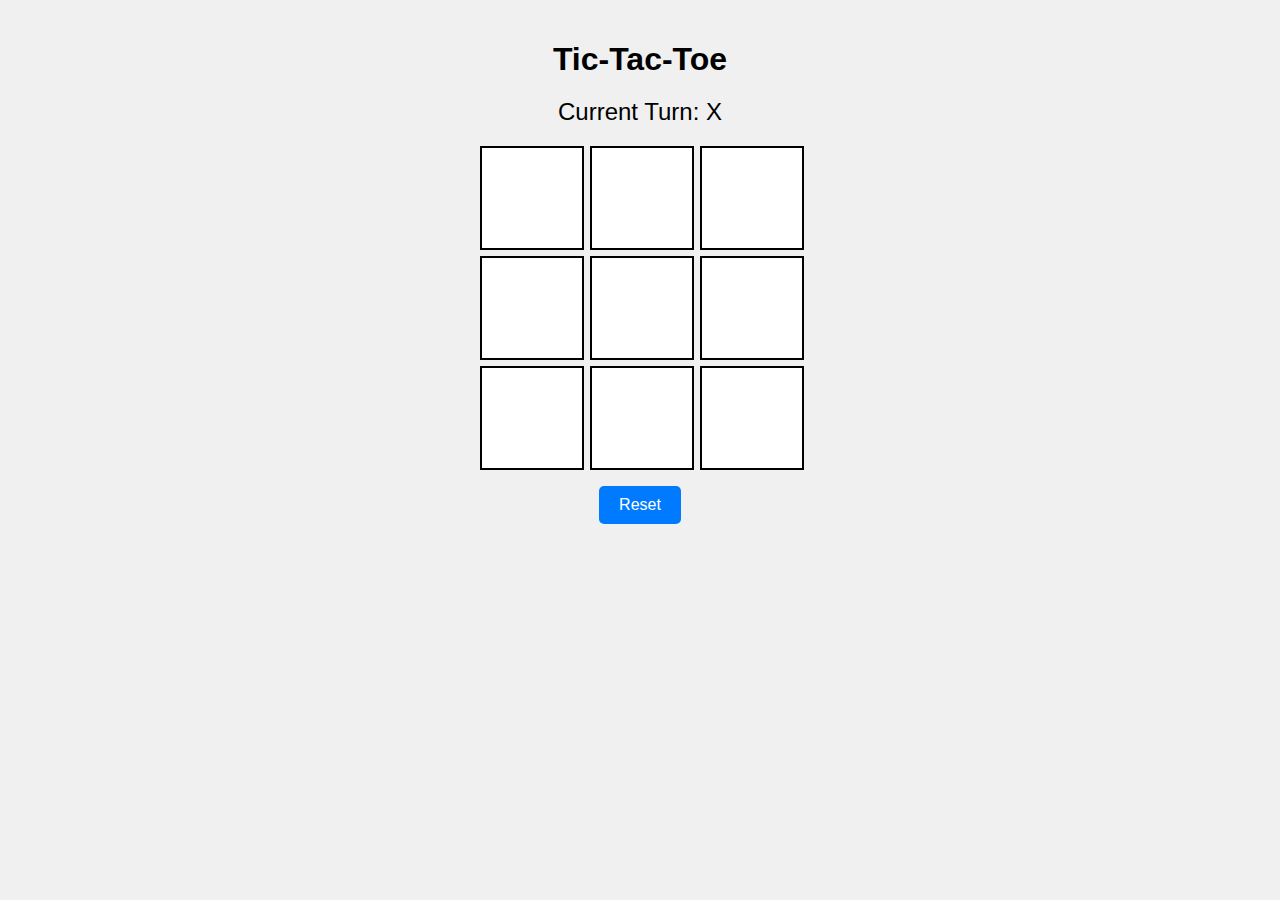
<file: TicTacToe/index.html>
<!DOCTYPE html>
<html lang="en">
<head>
    <meta charset="UTF-8">
    <meta name="viewport" content="width=device-width, initial-scale=1.0">
    <title>Tic-Tac-Toe</title>
    <link rel="stylesheet" href="./assets/styles.css">
</head>
<body>
    <h1>Tic-Tac-Toe</h1>
    <div id="status">Current Turn: X</div>
    <div id="board">
        <div class="cell" data-cell></div>
        <div class="cell" data-cell></div>
        <div class="cell" data-cell></div>
        <div class="cell" data-cell></div>
        <div class="cell" data-cell></div>
        <div class="cell" data-cell></div>
        <div class="cell" data-cell></div>
        <div class="cell" data-cell></div>
        <div class="cell" data-cell></div>
    </div>
    <button id="resetButton" class="reset-button">Reset</button>
    <script>
      document.addEventListener('DOMContentLoaded', () => {
          const cells = document.querySelectorAll('[data-cell]');
          const statusDisplay = document.getElementById('status');
          const resetButton = document.getElementById('resetButton');
          let isXTurn = true;
          const WINNING_COMBINATIONS = [
              [0, 1, 2],
              [3, 4, 5],
              [6, 7, 8],
              [0, 3, 6],
              [1, 4, 7],
              [2, 5, 8],
              [0, 4, 8],
              [2, 4, 6]
          ];
  
          function handleClick(event) {
              const cell = event.target;
              if (isXTurn) {
                  placeMark(cell, 'x');
                  if (checkWin('x')) {
                      statusDisplay.innerText = 'X Wins!';
                      endGame();
                  } else if (isDraw()) {
                      statusDisplay.innerText = 'Draw!';
                      endGame();
                  } else {
                      isXTurn = false;
                      updateStatus();
                      setTimeout(computerTurn, 500); // Delay for computer's turn
                  }
              }
          }
  
          function placeMark(cell, currentClass) {
              cell.classList.add(currentClass);
              cell.innerText = currentClass.toUpperCase();
          }
  
          function swapTurns() {
              isXTurn = !isXTurn;
          }
  
          function updateStatus() {
              const currentPlayer = isXTurn ? 'X' : 'O';
              statusDisplay.innerText = `Current Turn: ${currentPlayer}`;
          }

          function checkWin(currentClass) {
              return WINNING_COMBINATIONS.some(combination => {
                  return combination.every(index => {
                      return cells[index].classList.contains(currentClass);
                  });
              });
          }

          function isDraw() {
              return [...cells].every(cell => {
                  return cell.classList.contains('x') || cell.classList.contains('o');
              });
          }

          function endGame() {
              cells.forEach(cell => {
                  cell.removeEventListener('click', handleClick);
              });
          }

          function resetGame() {
              cells.forEach(cell => {
                  cell.classList.remove('x', 'o');
                  cell.innerText = '';
                  cell.addEventListener('click', handleClick, { once: true });
              });
              isXTurn = true;
              updateStatus();
          }

          function computerTurn() {
              statusDisplay.innerText = 'Computer\'s Turn...';
              setTimeout(() => {
                  const emptyCells = [...cells].filter(cell => !cell.classList.contains('x') && !cell.classList.contains('o'));
                  if (emptyCells.length === 0) return;
                  const bestMove = getBestMove();
                  placeMark(cells[bestMove], 'o');
                  if (checkWin('o')) {
                      statusDisplay.innerText = 'O Wins!';
                      endGame();
                  } else if (isDraw()) {
                      statusDisplay.innerText = 'Draw!';
                      endGame();
                  } else {
                      isXTurn = true;
                      updateStatus();
                  }
              }, 500); // Delay for computer's turn
          }

          function getBestMove() {
              let bestScore = -Infinity;
              let move;
              cells.forEach((cell, index) => {
                  if (!cell.classList.contains('x') && !cell.classList.contains('o')) {
                      cell.classList.add('o');
                      let score = minimax(cells, 0, false);
                      cell.classList.remove('o');
                      if (score > bestScore) {
                          bestScore = score;
                          move = index;
                      }
                  }
              });
              return move;
          }

          function minimax(cells, depth, isMaximizing) {
              if (checkWin('o')) return 10 - depth;
              if (checkWin('x')) return depth - 10;
              if (isDraw()) return 0;

              if (isMaximizing) {
                  let bestScore = -Infinity;
                  cells.forEach(cell => {
                      if (!cell.classList.contains('x') && !cell.classList.contains('o')) {
                          cell.classList.add('o');
                          let score = minimax(cells, depth + 1, false);
                          cell.classList.remove('o');
                          bestScore = Math.max(score, bestScore);
                      }
                  });
                  return bestScore;
              } else {
                  let bestScore = Infinity;
                  cells.forEach(cell => {
                      if (!cell.classList.contains('x') && !cell.classList.contains('o')) {
                          cell.classList.add('x');
                          let score = minimax(cells, depth + 1, true);
                          cell.classList.remove('x');
                          bestScore = Math.min(score, bestScore);
                      }
                  });
                  return bestScore;
              }
          }
  
          resetButton.addEventListener('click', resetGame);
  
          cells.forEach(cell => {
              cell.addEventListener('click', handleClick, { once: true });
          });
  
          updateStatus(); // Initial status update
      });
  </script>
</body>
</html>
</file>
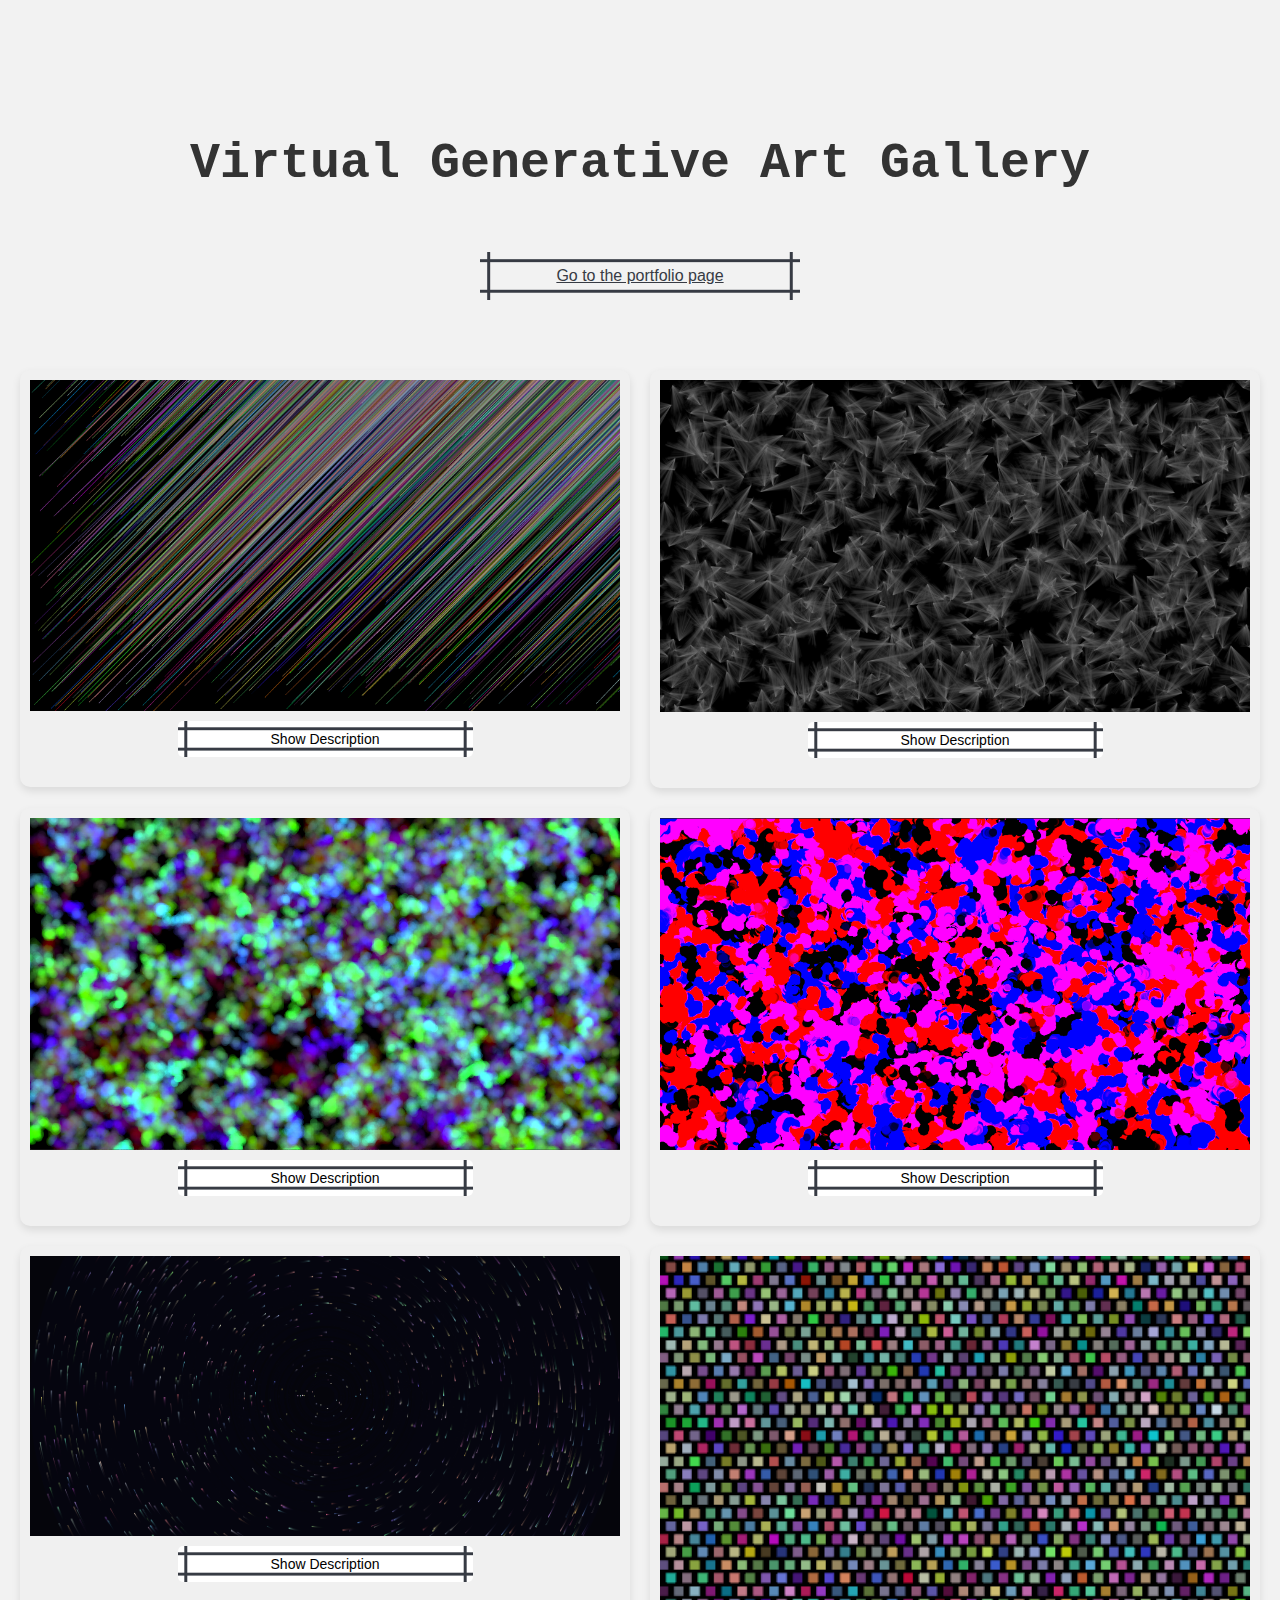
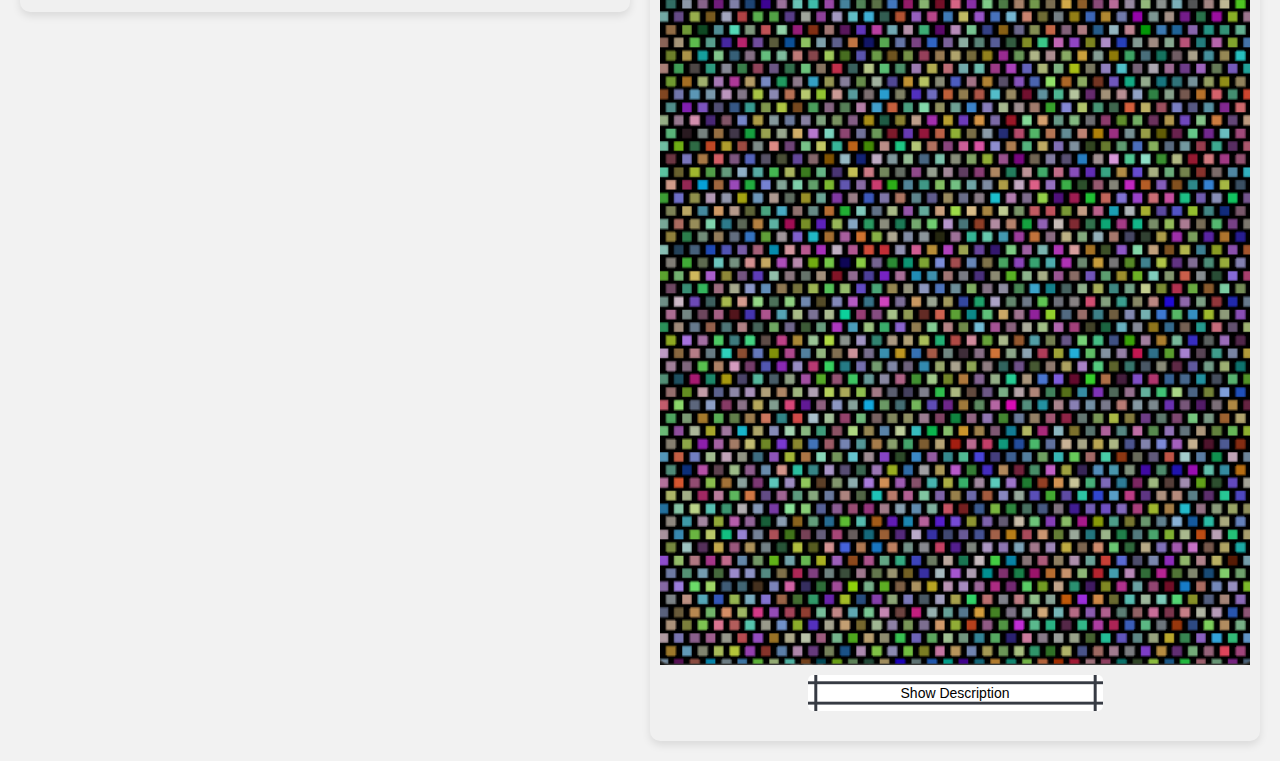
<file: Sites/GenArtPortfolio/GenArtPortfolio.html>
<!DOCTYPE html>
<html lang="en">
<head>
    <meta charset="UTF-8">
    <meta name="viewport" content="width=device-width, initial-scale=1.0">
    <title>Portfolio</title>
    <link rel="stylesheet" href="GenArtPortfolio.css">
    <style>
        body {
            font-family: Arial, sans-serif;
        }
    
        .desc-preview {
            display: none;
            margin-top: 10px;
            font-size: 16px;
        }
        
        
        .gallery-container {
            display: grid;
            grid-template-columns: repeat(auto-fill, minmax(500px, 1fr)); /* Adjusted minmax value for larger images */
            gap: 20px;
            padding: 20px;
        }
    
        .gallery {
            background: #f0f0f0;
            width: 100%;
            padding: 10px;
            border-radius: 10px;
            box-shadow: 0 4px 8px rgba(0, 0, 0, 0.1);
            overflow: hidden; /* Ensure the image does not overflow the container */
            position: relative;
        }
    
        .gallery img {
            width: 120%; /* Ensure the image covers the entire gallery item */
            height: auto;
            display: block;
            transition: transform 0.3s ease; /* Smooth scaling effect */
        }
    
        /*.gallery:hover img {
            transform: scale(1.1);  Scale up the image on hover 
        }*/
        .buttonShowText {
            display: inline-block;
            padding: 10px 20px;
            font-size: 14px;
            color: rgb(0, 0, 0);
            background-color: #ffffff;
            border: none;
            border-radius: 5px;
            cursor: pointer;
        }
    
        .buttonShowText:hover {
            background-color: #ffffff;
        }
    </style>
</head>
<body>

    <h1 id="firstHeading">Virtual Generative Art Gallery</h1>

    <a id="goBack" href="index.html">Go to the portfolio page</a>

    <div class="gallery-container">
        <div class="image-preview">
            <div class="gallery">
                <img src="../../Images/GenArt/stripes.png" alt="Description of the image">
                <button class="buttonShowText" onclick="showText(this)">Show Description</button>
                <div class="desc-preview" id="desc-image">
                    "Lines of Convergence" is a reflection of the intricacies of human experience and the uncharted pathways we navigate.
                    In this piece, I sought to capture the essence of life's complex yet beautiful intersections through a dynamic array of diagonal,
                    multicolored lines against a profound black canvas. Each line represents a unique journey, a distinct narrative that, when viewed collectively,
                    forms a tapestry of interwoven destinies. The vivid spectrum of hues—from deep purples and greens to delicate blues and reds—symbolizes the diversity
                    and harmony found in our shared existence. My intent was to evoke contemplation on the chaotic yet ordered nature of the universe,
                    inviting viewers to discover the inherent beauty within the abstract intersections of their own lives.
                </div>
            </div>
        </div>

        <div class="image-preview">
            <div class="gallery">
                <img src="../../Images/GenArt/Flakes.png" alt="Description of the image">
                <button class="buttonShowText" onclick="showText(this)">Show Description</button>
                <div class="desc-preview" id="desc-image">
                    "Veil of Shadows" is an exploration into the mysterious and ephemeral nature of existence.
                    This piece is composed of intricate, overlapping patterns of translucent, smoky triangles set against a stark black background.
                    Each form emerges from the void, converging and dissipating like fleeting moments and memories.
                    The subtle gradients within the shapes suggest a sense of depth and movement, inviting the viewer to delve into the layered complexity of their own subconscious.
                    The monochromatic palette underscores the enigmatic quality of the artwork, evoking a contemplative mood.
                    Through "Veil of Shadows," I aim to capture the elusive and ever-shifting nature of reality, urging viewers to embrace the unknown and find beauty in the transient.
                </div>
            </div>
        </div>

        <div class="image-preview">
            <div class="gallery">
                <img src="../../Images/GenArt/LsVibes.png" alt="Description of the image">
                <button class="buttonShowText" onclick="showText(this)">Show Description</button>
                <div class="desc-preview" id="desc-image">
                    <div class="desc">"Chromatic Symphony" is an exuberant celebration of color and form, a vivid manifestation of energy and movement.
                        This piece is a riotous blend of vibrant reds, blues, purples, and pinks, all intermingling in a cacophony of abstract shapes against a contrasting black background.
                        Each blotch and swirl pulses with life, evoking the spontaneity and joy found in unfiltered creative expression.
                        The chaotic yet harmonious interplay of hues invites the viewer to lose themselves in the myriad possibilities within the canvas. Through "Chromatic Symphony,"
                        I aim to encapsulate the essence of passion and exuberance, encouraging viewers to embrace the kaleidoscope of emotions and experiences that make up the human spirit.
                    </div>
                </div>
            </div>
        </div>

        <div class="image-preview">
            <div class="gallery">
                <img src="../../Images/GenArt/v3.png" alt="Description of the image">
                <button class="buttonShowText" onclick="showText(this)">Show Description</button>
                <div class="desc-preview" id="desc-image">
                    "Neon Reverie" is a vibrant exploration of luminosity and depth, capturing the ethereal beauty of light in motion.
                    This piece is an amalgamation of blurred, glowing orbs in shades of neon green, electric blue, and vivid purple, set against a velvety black background.
                    Each glowing spot seems to pulse with an otherworldly energy, evoking a sense of drifting through a dreamscape or peering into a microscopic world teeming with life.
                    The soft focus and overlapping colors create a sense of fluidity and continuous transformation. With "Neon Reverie,"
                    I aim to immerse the viewer in a meditative experience, encouraging them to revel in the abstract beauty of light and color, and to find tranquility within the vibrant chaos.
                </div>
            </div>
        </div>

        <div class="image-preview">
            <div class="gallery">
                <img src="../../Images/GenArt/AdAstra.png" alt="Description of the image">
                <button class="buttonShowText" onclick="showText(this)">Show Description</button>
                <div class="desc-preview" id="desc-image">
                    "Pixelated Symphony" is an homage to the digital era, capturing the essence of modernity through a meticulously arranged mosaic of tiny, multicolored squares. 
                    Each pixel, with its distinct hue, contributes to a larger, cohesive pattern, reflecting the interconnectedness of individual elements in the digital world.
                    The harmonious blend of pastel shades—ranging from soft blues and greens to gentle pinks and yellows—creates a mesmerizing tapestry that draws the viewer in for closer inspection.
                    The structured yet seemingly random distribution of colors invites contemplation on the balance between chaos and order.
                    With "Pixelated Symphony," I aim to celebrate the beauty found in the minutiae of digital art, encouraging viewers to appreciate the complexity and elegance inherent in the simplest of forms.
                </div>
            </div>
        </div>

        <div class="image-preview">
            <div class="gallery">
                <img src="../../Images/GenArt/Mosaic.png" alt="Description of the image">
                <button class="buttonShowText" onclick="showText(this)">Show Description</button>
                <div class="desc-preview" id="desc-image">
                    "Pixelated Symphony" is an homage to the digital era, capturing the essence of modernity through a meticulously arranged mosaic of tiny, multicolored squares. 
                    Each pixel, with its distinct hue, contributes to a larger, cohesive pattern, reflecting the interconnectedness of individual elements in the digital world.
                    The harmonious blend of pastel shades—ranging from soft blues and greens to gentle pinks and yellows—creates a mesmerizing tapestry that draws the viewer in for closer inspection.
                    The structured yet seemingly random distribution of colors invites contemplation on the balance between chaos and order.
                    With "Pixelated Symphony," I aim to celebrate the beauty found in the minutiae of digital art, encouraging viewers to appreciate the complexity and elegance inherent in the simplest of forms.
                </div>
            </div>
        </div>
    </div>

    <script>
        function showText(button) {
            var desc = button.nextElementSibling;
            if (desc.style.display === "none" || desc.style.display === "") {
                desc.style.display = "block";
                button.textContent = "Hide Description";
            } else {
                desc.style.display = "none";
                button.textContent = "Show Description";
            }
        }
    </script>
</body>
</html>
</file>
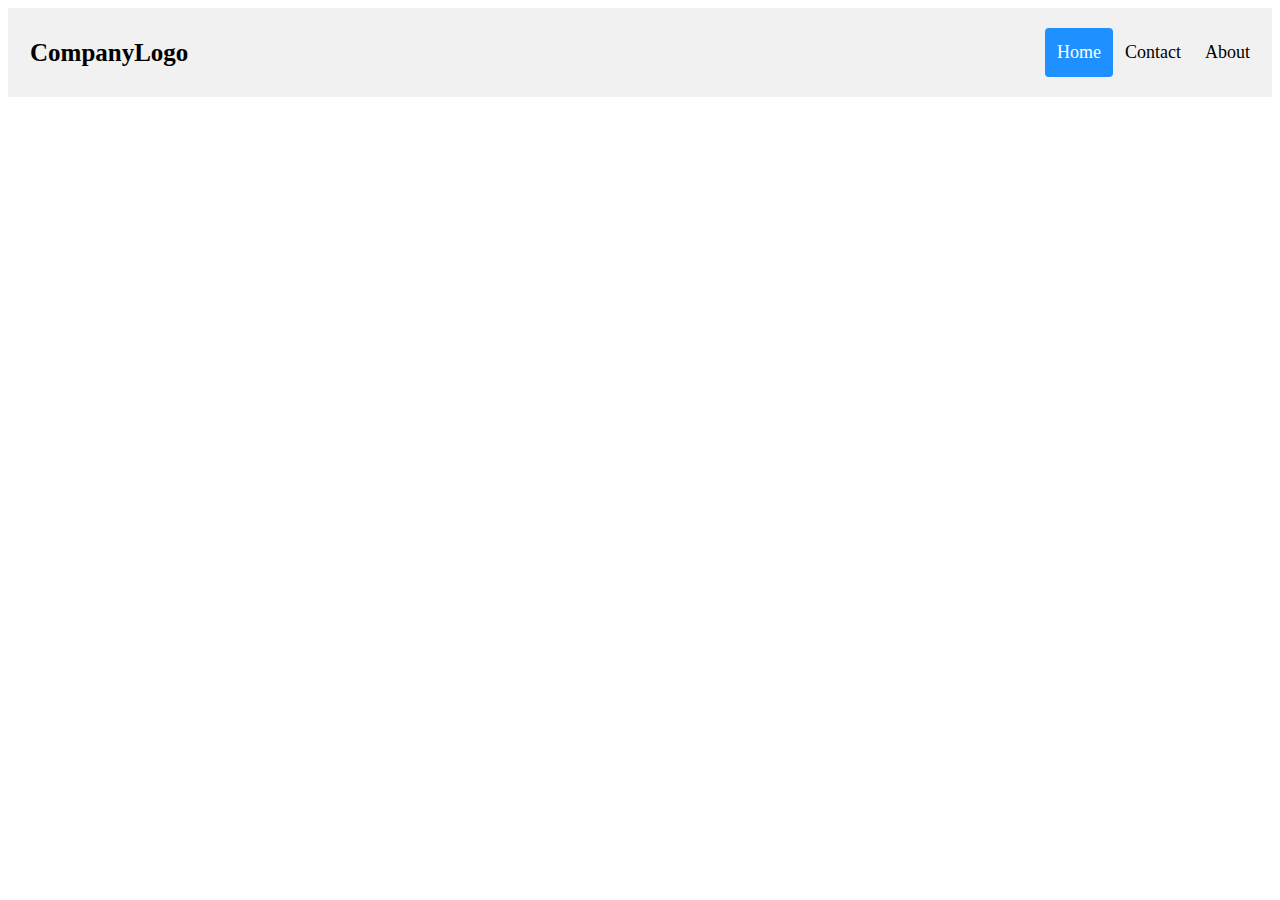
<file: Sites/LandingPage/LandingPage.html>
<!DOCTYPE html>
<html lang="en">
<head>
    <meta charset="UTF-8">
    <meta name="viewport" content="width=device-width, initial-scale=1.0">
    <title>Astra Consulting</title>
    <link rel="stylesheet" href="LandingPage.css">
</head>
<body>


    <div class="background-header"> 
        <div class="header">
            <a href="#default" class="logo">CompanyLogo</a>
            <div class="header-right">
            <a class="active" href="#home">Home</a>
            <a href="#contact">Contact</a>
            <a href="#about">About</a>
            </div>
        </div>
    </div>


</body>
</html>
</file>
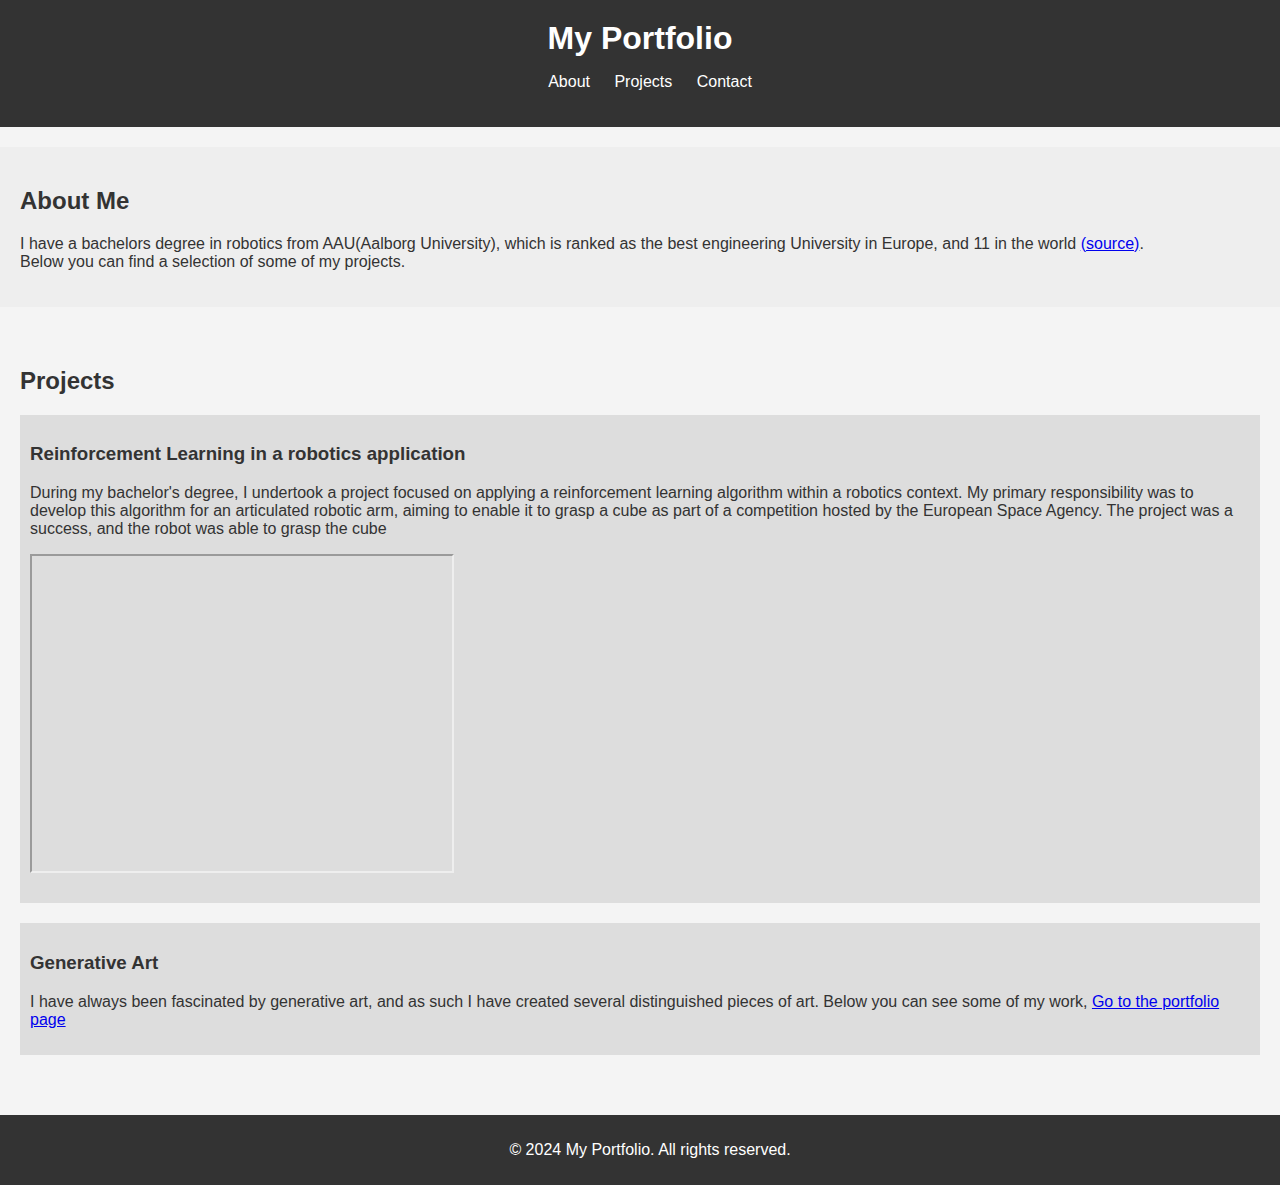
<file: Sites/PrivatePortfolio/privatePortfolio.html>
<!DOCTYPE html>
<html lang="en">
<head>
    <meta charset="UTF-8">
    <meta name="viewport" content="width=device-width, initial-scale=1.0">
    <title>Portfolio</title>
    <link rel="stylesheet" href="privatePortfolio.css">
</head>
<body>
    <header>
        <h1>My Portfolio</h1>
        <nav>
            <ul>
                <li><a href="#about">About</a></li>
                <li><a href="#projects">Projects</a></li>
                <li><a href="#contact">Contact</a></li>
            </ul>
        </nav>
    </header>

    <section id="about">
        <h2>About Me</h2>
        <p>I have a bachelors degree in robotics from AAU(Aalborg University),
             which is ranked as the best engineering University in Europe, and 11 in the world <a href="https://www.aau.dk/om-aau/profil/ranking/placeringer">(source)</a>.
             <br>
             Below you can find a selection of some of my projects. <br></p>    </section>
    <section id="projects">
        <h2>Projects</h2>
        <div class="project">
            <h3>Reinforcement Learning in a robotics application</h3>
            <p> During my bachelor's degree, I undertook a project focused on applying a reinforcement learning algorithm within a robotics context.
                My primary responsibility was to develop this algorithm for an articulated robotic arm, aiming to enable it to grasp a 
                cube as part of a competition hosted by the European Space Agency. The project was a success, and the robot was able to grasp the cube </p>
                <iframe width="420" height="315"
                src="https://www.youtube.com/embed/bm1WEpTQGgo">
                </iframe>


            </p>
        </div>
          
        <div class="project">
            <h3>Generative Art</h3>
            <p> I have always been fascinated by generative art, and as such I have created several distinguished pieces of art. 
                Below you can see some of my work, <a href="Sites\GenArtPortfolio\GenArtPortfolio.html">Go to the portfolio page</a>
                
            </p>
                


            </p>
        </div>
    </section>






    <!--
    <section id="contact">
        <h2>Contact Me</h2>
        <form>
            <label for="name">Name:</label>
            <input type="text" id="name" name="name" required>
            <label for="email">Email:</label>
            <input type="email" id="email" name="email" required>
            <label for="message">Message:</label>
            <textarea id="message" name="message" required></textarea>
            <button type="submit">Send</button>
        </form>
    </section>
-->
    <footer>
        <p>&copy; 2024 My Portfolio. All rights reserved.</p>
    </footer>
</body>
</html>
</file>
<file: TicTacToe/assets/styles.css>
body {
    display: flex;
    flex-direction: column;
    align-items: center;
    font-family: Arial, sans-serif;
    background-color: #f0f0f0;
    margin: 0;
    padding: 20px;
}

h1 {
    margin-bottom: 20px;
}

#status {
    margin-bottom: 20px;
    font-size: 1.5em;
}

#board {
    display: grid;
    grid-template-columns: repeat(3, 100px);
    grid-template-rows: repeat(3, 100px);
    gap: 10px;
    margin-bottom: 20px;
}

.cell {
    display: flex;
    align-items: center;
    justify-content: center;
    width: 100px;
    height: 100px;
    background-color: #fff;
    border: 2px solid #000;
    font-size: 2em;
    cursor: pointer;
}

.cell.x {
    color: #ff0000;
}

.cell.o {
    color: #0000ff;
}

.reset-button {
    padding: 10px 20px;
    font-size: 1em;
    background-color: #007bff;
    color: #fff;
    border: none;
    border-radius: 5px;
    cursor: pointer;
    transition: background-color 0.3s;
}

.reset-button:hover {
    background-color: #0056b3;
}
</file>
<file: Sites/LandingPage/LandingPage.css>
/* Style the header with a grey background and some padding */

.background-header {
    background-color: black;
}
.header {
    overflow: hidden;
    background-color: #f1f1f1;
    padding: 20px 10px;
  }
  
  /* Style the header links */
  .header a {
    float: left;
    color: black;
    text-align: center;
    padding: 12px;
    text-decoration: none;
    font-size: 18px;
    line-height: 25px;
    border-radius: 4px;
  }
  
  /* Style the logo link (notice that we set the same value of line-height and font-size to prevent the header to increase when the font gets bigger */
  .header a.logo {
    font-size: 25px;
    font-weight: bold;
  }
  
  /* Change the background color on mouse-over */
  .header a:hover {
    background-color: #ddd;
    color: black;
  }
  
  /* Style the active/current link*/
  .header a.active {
    background-color: dodgerblue;
    color: white;
  }
  
  /* Float the link section to the right */
  .header-right {
    float: right;
  }
  
  /* Add media queries for responsiveness - when the screen is 500px wide or less, stack the links on top of each other */
  @media screen and (max-width: 500px) {
    .header a {
      float: none;
      display: block;
      text-align: left;
    }
    .header-right {
      float: none;
    }
  }
</file>
<file: Sites/PrivatePortfolio/privatePortfolio.css>
/* General Body Styling */
body {
    font-family: Arial, sans-serif;
    margin: 0;
    padding: 0;
    background-color: #f4f4f4;
    color: #333;
}

/* Header Styling */
header {
    background-color: #333;
    color: #fff;
    padding-top: 20px;
    padding-bottom: 20px;
    text-align: center;
}

header h1 {
    margin: 0;
}

/* Navigation Styling */
nav ul {
    padding: 0;
    list-style: none;
    text-align: center;
}

nav ul li {
    display: inline;
    margin-left: 20px;
}

nav ul li a {
    text-decoration: none;
    color: #fff;
}

/* Section Styling */
section {
    padding: 20px;
    margin: 20px 0;
}

/* About Section */
#about {
    background-color: #eee;
}

/* Projects Section */
#projects .project {
    background-color: #ddd;
    padding: 10px;
    margin-bottom: 20px;
}

/* Contact Section */
#contact form {
    max-width: 600px;
    margin: auto;
}

#contact label {
    display: block;
    margin-bottom: 5px;
}

#contact input[type="text"],
#contact input[type="email"],
#contact textarea {
    width: 100%;
    padding: 10px;
    margin-bottom: 20px;
    border: 1px solid #ccc;
}

#contact button {
    display: inline-block;
    background-color: #333;
    color: #fff;
    padding: 10px 20px;
    border: none;
    cursor: pointer;
}

#contact button:hover {
    background-color: #555;
}

/* Footer Styling */
footer {
    background-color: #333;
    color: #fff;
    text-align: center;
    padding: 10px;
    position: relative;
    bottom: 0;
    width: 100%;
}
</file>
<file: Sites/GenArtPortfolio/GenArtPortfolio.css>
/* Reset default styles */
body, h1, p {
    margin: 0;
    padding: 0;
}

/* Set font and background color */
body {
    font-family: Arial, sans-serif;
    background-color: #f2f2f2;
}

/* Style headings */
h1 {
    font-size: 24px;
    font-weight: bold;
    color: #333;

}

#firstHeading{
    font-size: 50px;
    color: #333;
    text-align: center;
    margin-top: 100px;
    padding-top: 35px;
    padding-bottom: 50px;
    font-family: 'Courier New', Courier, monospace;
}
/*
#goBack {
    background-color: #4CAF50;
    border: none;
    color: white;
    padding: 15px 32px;
    text-align: center;
    text-decoration: none;
    display: block;
    font-size: 16px;
    margin: 4px auto;
    cursor: pointer;
    width: auto;
    border-radius: 5px;
    box-shadow: 0 2px 4px rgba(0, 0, 0, 0.2);
    transition: background-color 0.3s ease;
}
*/

/* CSS for button */
/* CSS */


.buttonShowText {
  --b: 3px;   /* border thickness */
  --s: .45em; /* size of the corner */
  --color: #373B44;
  
  padding: calc(.5em + var(--s)) calc(.9em + var(--s));
  color: var(--color);
  --_p: var(--s);
  background:
    conic-gradient(from 90deg at var(--b) var(--b),#0000 90deg,var(--color) 0)
    var(--_p) var(--_p)/calc(100% - var(--b) - 2*var(--_p)) calc(100% - var(--b) - 2*var(--_p));
  transition: .3s linear, color 0s, background-color 0s;
  outline: var(--b) solid #0000;
  outline-offset: .6em;
  font-size: 16px;

  border: 0;

  user-select: none;
  -webkit-user-select: none;
  touch-action: manipulation;
  width: 50%;
  margin-top: 10px;
  margin-bottom: 20px;
  margin-left: 25%;

}

.buttonShowText:hover,
.buttonShowText:focus-visible{
  --_p: 0px;
  outline-color: var(--color);
  outline-offset: .05em;
}

.buttonShowText:active {
  background: var(--color);
  color: #fff;
}

#goBack {
  --b: 3px;   /* border thickness */
  --s: .45em; /* size of the corner */
  --color: #373B44;
  
  padding: calc(.5em + var(--s)) calc(.9em + var(--s));
  color: var(--color);
  --_p: var(--s);
  background:
    conic-gradient(from 90deg at var(--b) var(--b),#0000 90deg,var(--color) 0)
    var(--_p) var(--_p)/calc(100% - var(--b) - 2*var(--_p)) calc(100% - var(--b) - 2*var(--_p));
  transition: .3s linear, color 0s, background-color 0s;
  outline: var(--b) solid #0000;
  outline-offset: .6em;
  font-size: 16px;

  border: 0;

  user-select: none;
  -webkit-user-select: none;
  touch-action: manipulation;
  width: 25%;
  margin-top: 10px;
  margin-bottom: 50px;
 display: flex;
  justify-content: center;
  align-items: center;
  margin-left: 37.5%


}

#goBack:hover,
:focus-visible{
    --_p: 0px;
    outline-color: var(--color);
    outline-offset: .05em;
}

#goBack:active {
    background: var(--color);
    color: #fff;
  }


/* Button Css Ends here*/

/* Style paragraphs */
p {
    font-size: 16px;
    line-height: 1.5;
    color: #666;
}





description-text{

    font-size: 16px;
    line-height: 1.5;
    color: #666;
    margin-top: 10px;
    margin-bottom: 10px;
    margin-left: 10px;
    margin-right: 10px;
    padding-top: 10px;
    padding-bottom: 10px;
    padding-left: 10px;
    padding-right: 10px;
    border: 1px solid #ccc;
    border-radius: 5px;
    background-color: #f9f9f9;
    display: inline-block;
}



#ID-block{
    background-color: rgb(45, 5, 19);
}

/*
div.gallery:hover {
  border: 1px solid #777;
}
*/

div.gallery img {
  width: 100%;
  height: auto;
}

div.desc {
  padding: 15px;
  text-align: center;
}

* {
  box-sizing: border-box;
}

.gallery {
  padding: 0 6px;
  float: left;
  width: 24.99999%;
}

@media only screen and (max-width: 600px) {
  .gallery {
    width: 100%;
    margin: 6px 0;
  }
}

@media only screen and (min-width: 601px) and (max-width: 800px) {
  .gallery {
    width: 50%;
  }
}

@media only screen and (min-width: 801px) and (max-width: 1200px) {
  .gallery {
    width: 33.33333%;
  }
}

@media only screen and (min-width: 1201px) {
  .gallery {
    width: 25%;
  }
}

.clearfix:after {
  content: "";
  display: table;
  clear: both;
}

.desc-preview{
  font-size: 16px;
  text-align: center;
  font-family: 'Courier New', Courier, monospace;
  padding-bottom: 10px;
  margin-bottom: 10px;
}

.clearfix:after {
  content: "";
  display: table;
  clear: both;
}

.grid-container > div {
  background-color: rgba(255, 255, 255, 0.8);
  text-align: center;
  padding: 20px 0;
  font-size: 30px;
}

@media only screen and (max-width: 500px) {
  .image-preview { grid-area: 1 / span 3 / 2 / 4; }
  .item2 { grid-area: 3 / 3 / 4 / 4; }
  .item3 { grid-area: 2 / 1 / 3 / 2; }
  .item4 { grid-area: 2 / 2 / span 2 / 3; }
  .item5 { grid-area: 3 / 1 / 4 / 2; }
  .item6 { grid-area: 2 / 3 / 3 / 4; }
}
</file>
